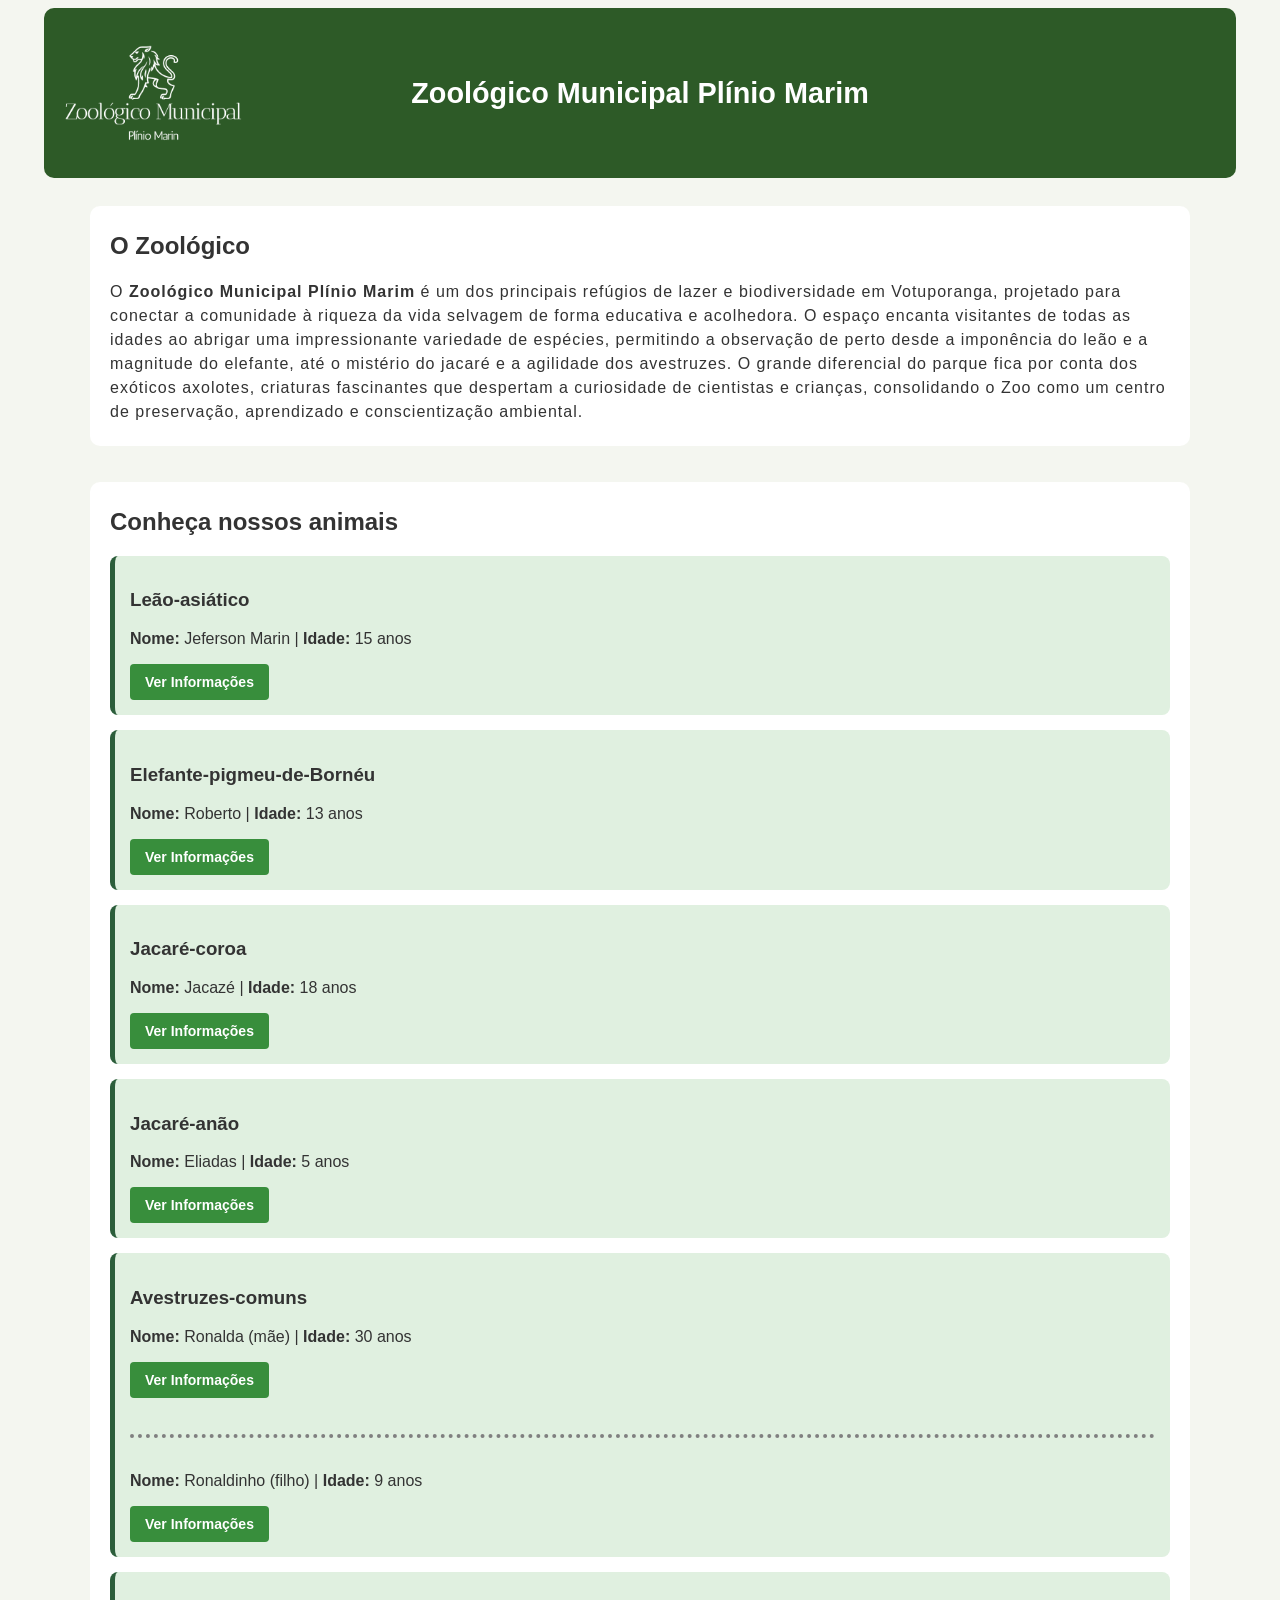
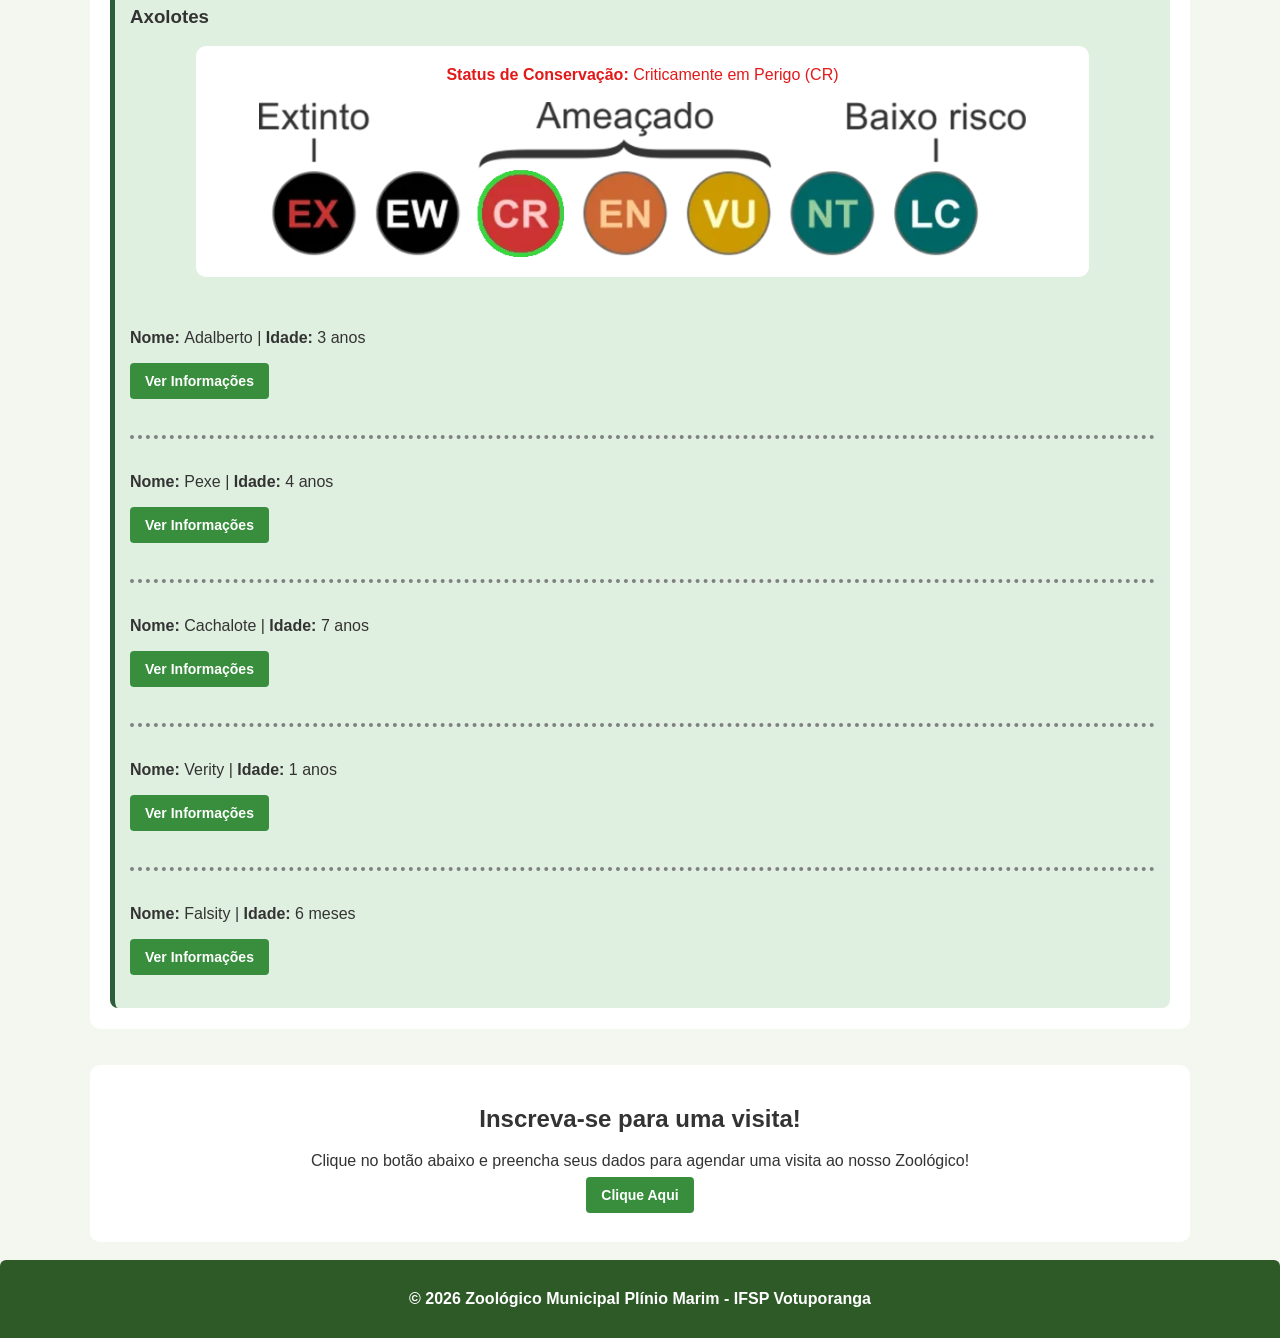
<file: index.html>
<!DOCTYPE html>
<html lang="pt-br">

<head>
    <meta charset="UTF-8">
    <meta name="viewport" content="width=device-width, initial-scale=1.0">
    <title>Zoológico Municipal Plínio Marim - Início</title>
    <link rel="stylesheet" href="style.css">
</head>

<body>
    <header>
        <img src="imagens\logos\logo-zoo-branco.png" alt="logo zoologico" id="logo-zoo">

        <h1 id="titulo-zoo">Zoológico Municipal Plínio Marim</h1>

        <div class="placeholder" ></div>
    </header>

    <main>
        <br>
        <section class="introducao">
            <h2>O Zoológico</h2>
            <p>
                O <strong>Zoológico Municipal Plínio Marim</strong> é um dos principais refúgios de lazer e biodiversidade em Votuporanga, 
                projetado para conectar a comunidade à riqueza da vida selvagem de forma educativa e acolhedora. O espaço encanta 
                visitantes de todas as idades ao abrigar uma impressionante variedade de espécies, permitindo a observação de perto desde 
                a imponência do leão e a magnitude do elefante, até o mistério do jacaré e a agilidade dos avestruzes. O grande diferencial do
                parque fica por conta dos exóticos axolotes, criaturas fascinantes que despertam a curiosidade de cientistas e crianças, 
                consolidando o Zoo como um centro de preservação, aprendizado e conscientização ambiental.
            </p>
        </section>

        <br><br>

        <section class="animais">
            <h2>Conheça nossos animais</h2>

            <div class="card-animal">
                <h3>Leão-asiático</h3>
                <p><strong>Nome:</strong> Jeferson Marin | <strong>Idade:</strong> 15 anos</p>
                <button id="botao-leao" onclick="mostrarInfo('leao')">Ver Informações</button>

                <div id="info-leao" class="detalhes" hidden>
                    <div class="infoAnimal">
                        <div class="infoBio">
                            <span><strong>Reino:</strong> Animalia</span>
                            <span><strong>Filo:</strong> Chordata</span>
                            <span><strong>Classe:</strong> Mammalia</span>
                            <span><strong>Ordem:</strong> Carnivora</span>
                            <span><strong>Família:</strong> Felidae</span>
                            <span><strong>Gênero:</strong> Panthera</span>
                            <span><strong>Espécie / subespécie:</strong> Panthera leo persica</span>
                        </div>

                        <br>

                        <p>
                            <strong>Sexo: </strong>Masculino<br>
                            <strong>Tempo no Zoo: </strong>5 anos<br>
                            <strong>Status de Conservação: </strong>Em Perigo (EN)<br><br>
                            <img src="imagens/lista-vermelha/lista-vermelha-iucn-en.webp" alt="status de conservação"><br><br>
                            <strong>Habitat natural: </strong>Floresta de Gir, Gujarat (Índia)
                        </p>
                    </div>

                    <div class="fotoAnimal">
                        <img src="imagens/animais/jefferson-marin.webp" alt="Foto Leão-asiático"> Jefferson Marin descansando
                    </div>
                </div>
            </div>

            <div class="card-animal">
                <h3>Elefante-pigmeu-de-Bornéu</h3>
                <p><strong>Nome:</strong> Roberto | <strong>Idade:</strong> 13 anos</p>
                <button id="botao-elefante" onclick="mostrarInfo('elefante')">Ver Informações</button>

                <div id="info-elefante" class="detalhes" hidden>
                    <div class="infoAnimal">
                        <div class="infoBio">
                            <span><strong>Reino:</strong> Animalia</span>
                            <span><strong>Filo:</strong> Chordata</span>
                            <span><strong>Classe:</strong> Mammalia</span>
                            <span><strong>Ordem:</strong> Proboscidea</span>
                            <span><strong>Família:</strong> Elephantidae</span>
                            <span><strong>Gênero:</strong> Elephas</span>
                            <span><strong>Espécie / subespécie:</strong> Elephas maximus borneensis</span>
                        </div>

                        <br>

                        <p>
                            <strong>Sexo: </strong>Masculino<br>
                            <strong>Tempo no Zoo: </strong>10 anos<br>
                            <strong>Status de Conservação: </strong>Em Perigo (EN)<br><br>
                            <img src="imagens/lista-vermelha/lista-vermelha-iucn-en.webp" alt="status de conservação"><br><br>
                            <strong>Habitat natural: </strong>Nordeste de Bornéu (Malásia e Indonésia)
                        </p>
                    </div>

                    <div class="fotoAnimal">
                        <img src="imagens/animais/roberto.webp" alt="Foto Elefante-pigmeu-de-Bornéu">Roberto explorando seu espaço
                    </div>
                </div>
            </div>

            <div class="card-animal">
                <h3>Jacaré-coroa</h3>
                <p><strong>Nome: </strong>Jacazé | <strong>Idade: </strong>18 anos</p>
                <button id="botao-jacare-coroa" onclick="mostrarInfo('jacare-coroa')">Ver Informações</button>

                <div id="info-jacare-coroa" class="detalhes" hidden>
                    <div class="infoAnimal">
                        <div class="infoBio">
                            <span><strong>Reino:</strong> Animalia</span>
                            <span><strong>Filo:</strong> Chordata</span>
                            <span><strong>Classe:</strong> Reptilia</span>
                            <span><strong>Ordem:</strong> Crocodylia</span>
                            <span><strong>Família:</strong> Alligatoridae</span>
                            <span><strong>Gênero:</strong> Paleosuchus</span>
                            <span><strong>Espécie / subespécie:</strong> Paleosuchus trigonatus</span>
                        </div>

                        <br>

                        <p>
                            <strong>Sexo: </strong>Feminino<br>
                            <strong>Tempo no Zoo: </strong>18 anos<br>
                            <strong>Status de Conservação: </strong>Pouco Preocupante (LC)<br><br>
                            <img src="imagens/lista-vermelha/lista-vermelha-iucn-lc.webp" alt="status de conservação"><br><br>
                            <strong>Habitat natural: </strong>Amazônia e Guianas (América do Sul)
                        </p>
                    </div>

                    <div class="fotoAnimal">
                        <img src="imagens/animais/jacaze.webp" alt="Foto Jacaré-coroa"> Jacazé em sua lagoa
                    </div>
                </div>
            </div>

            <div class="card-animal">
                <h3>Jacaré-anão</h3>
                <p><strong>Nome: </strong>Eliadas | <strong>Idade: </strong>5 anos</p>
                <button id="botao-jacare-anao" onclick="mostrarInfo('jacare-anao')">Ver Informações</button>

                <div id="info-jacare-anao" class="detalhes" hidden>
                    <div class="infoAnimal">
                        <div class="infoBio">
                            <span><strong>Reino:</strong> Animalia</span>
                            <span><strong>Filo:</strong> Chordata</span>
                            <span><strong>Classe:</strong> Reptilia</span>
                            <span><strong>Ordem:</strong> Crocodylia</span>
                            <span><strong>Família:</strong> Alligatoridae</span>
                            <span><strong>Gênero:</strong> Paleosuchus</span>
                            <span><strong>Espécie / subespécie:</strong> Paleosuchus palpebrosus</span>
                        </div>

                        <br>

                        <p>
                            <strong>Sexo: </strong>Masculino<br>
                            <strong>Tempo no Zoo: </strong>5 anos<br>
                            <strong>Status de Conservação: </strong>Pouco Preocupante (LC)<br><br>
                            <img src="imagens/lista-vermelha/lista-vermelha-iucn-lc.webp" alt="status de conservação"><br><br>
                            <strong>Habitat natural: </strong>Amazônia, Cerrado e Pantanal (América do Sul)<br>
                            <strong>Observação: </strong>Possui albinismo
                        </p>
                    </div>

                    <div class="fotoAnimal">
                        <img src="imagens/animais/eliadas.jpeg" alt="Foto Jacaré-anão"> Eliadas em exibição
                    </div>
                </div>
            </div>

            <div class="card-animal">
                <h3>Avestruzes-comuns</h3>
                <p><strong>Nome: </strong>Ronalda (mãe) | <strong>Idade: </strong>30 anos</p>
                <button id="botao-avestruz-ronalda" onclick="mostrarInfo('avestruz-ronalda')">Ver Informações</button>

                <div id="info-avestruz-ronalda" class="detalhes" hidden>
                    <div class="infoAnimal">
                        <div class="infoBio">
                            <span><strong>Reino:</strong> Animalia</span>
                            <span><strong>Filo:</strong> Chordata</span>
                            <span><strong>Classe:</strong> Aves</span>
                            <span><strong>Ordem:</strong> Struthioniformes</span>
                            <span><strong>Família:</strong> Struthionidae</span>
                            <span><strong>Gênero:</strong> Struthio</span>
                            <span><strong>Espécie / subespécie:</strong> Struthio camelus</span>
                        </div>

                        <br>

                        <p>
                            <strong>Parentesco: </strong>Mãe<br>
                            <strong>Sexo: </strong>Feminino<br>
                            <strong>Tempo no Zoo: </strong>10 anos<br>
                            <strong>Status de Conservação: </strong>Pouco Preocupante (LC)<br><br>
                            <img src="imagens/lista-vermelha/lista-vermelha-iucn-lc.webp" alt="status de conservação"><br><br>
                            <strong>Habitat natural: </strong>África (savanas e regiões semiáridas)
                        </p>
                    </div>

                    <div class="fotoAnimal">
                        <img src="imagens/animais/ronalda.webp" alt="Foto Avestruz-comum Mãe">Ronalda Passeando
                    </div>
                </div>

                <br><br><br><div class="separador"></div><br>

                <p><strong>Nome: </strong>Ronaldinho (filho) | <strong>Idade: </strong>9 anos</p>
                <button id="botao-avestruz-ronaldinho" onclick="mostrarInfo('avestruz-ronaldinho')">Ver Informações</button>

                <div id="info-avestruz-ronaldinho" class="detalhes" hidden>
                    <div class="infoAnimal">
                        <div class="infoBio">
                            <span><strong>Reino:</strong> Animalia</span>
                            <span><strong>Filo:</strong> Chordata</span>
                            <span><strong>Classe:</strong> Aves</span>
                            <span><strong>Ordem:</strong> Struthioniformes</span>
                            <span><strong>Família:</strong> Struthionidae</span>
                            <span><strong>Gênero:</strong> Struthio</span>
                            <span><strong>Espécie / subespécie:</strong> Struthio camelus</span>
                        </div>

                        <br>

                        <p>
                            <strong>Parentesco: </strong>Filho<br>
                            <strong>Sexo: </strong>Masculino<br>
                            <strong>Tempo no Zoo: </strong>9 anos<br>
                            <strong>Status de Conservação: </strong>Pouco Preocupante (LC)<br><br>
                            <img src="imagens/lista-vermelha/lista-vermelha-iucn-lc.webp" alt="status de conservação"><br><br>
                            <strong>Habitat natural: </strong>África (savanas e regiões semiáridas)
                        </p>
                    </div>

                    <div class="fotoAnimal">
                        <img src="imagens/animais/ronaldinho.webp" alt="Foto Avestruz-comum Filhote">Ronaldinho caminhando
                    </div>
                </div>
            </div>

            <div class="card-animal">
                <h3>Axolotes</h3>
                <div class="conservacao-axolotes">
                    <strong>Status de Conservação: </strong>Criticamente em Perigo (CR)<br><br>
                    <div class="img-conservacao-axolotes">
                        <img src="imagens/lista-vermelha/lista-vermelha-iucn-cr.webp" alt="status de conservação"><br><br>
                    </div>
                </div>

                <br><br>

                <p><strong>Nome: </strong>Adalberto | <strong>Idade: </strong>3 anos</p>
                <button id="botao-axolote-adalberto" onclick="mostrarInfo('axolote-adalberto')">Ver Informações</button>

                <div id="info-axolote-adalberto" class="detalhes" hidden>
                    <div class="infoAnimal">
                        <div class="infoBio">
                            <span><strong>Reino:</strong> Animalia</span>
                            <span><strong>Filo:</strong> Chordata</span>
                            <span><strong>Classe:</strong> Amphibia</span>
                            <span><strong>Ordem:</strong> Caudata</span>
                            <span><strong>Família:</strong> Ambystomatidae</span>
                            <span><strong>Gênero:</strong> Ambystoma</span>
                            <span><strong>Espécie / subespécie:</strong> Ambystoma mexicanum</span>
                        </div>

                        <br>

                        <p>
                            <strong>Coloração: </strong>Rosa<br>
                            <strong>Sexo: </strong>Masculino<br>
                            <strong>Tempo no Zoo: </strong>2 anos<br>
                            <strong>Habitat natural: </strong>Lago Xochimilco, México
                        </p>
                    </div>

                    <div class="fotoAnimal">
                        <img src="imagens/animais/adalberto.webp" alt="Foto Axolote Rosa">Adalberto gentilmente sorrindo
                    </div>
                </div>

                <br><br><br><div class="separador"></div><br>

                <p><strong>Nome: </strong>Pexe | <strong>Idade: </strong>4 anos</p>
                <button id="botao-axolote-pexe" onclick="mostrarInfo('axolote-pexe')">Ver Informações</button>

                <div id="info-axolote-pexe" class="detalhes" hidden>
                    <div class="infoAnimal">
                        <div class="infoBio">
                            <span><strong>Reino:</strong> Animalia</span>
                            <span><strong>Filo:</strong> Chordata</span>
                            <span><strong>Classe:</strong> Amphibia</span>
                            <span><strong>Ordem:</strong> Caudata</span>
                            <span><strong>Família:</strong> Ambystomatidae</span>
                            <span><strong>Gênero:</strong> Ambystoma</span>
                            <span><strong>Espécie / subespécie:</strong> Ambystoma mexicanum</span>
                        </div>

                        <br>

                        <p>
                            <strong>Coloração: </strong>Preto<br>
                            <strong>Sexo: </strong>Feminino<br>
                            <strong>Tempo no Zoo: </strong>2 anos<br>
                            <strong>Habitat natural: </strong>Lago Xochimilco, México<br>
                            <strong>Observação: </strong>Possui uma pata quebrada
                        </p>
                    </div>

                    <div class="fotoAnimal">
                        <img src="imagens/animais/pexe.jpeg" alt="Foto Axolote Pexe">Pexe curtindo a água
                    </div>
                </div>

                <br><br><br><div class="separador"></div><br>

                <p><strong>Nome: </strong>Cachalote | <strong>Idade: </strong>7 anos</p>
                <button id="botao-axolote-cachalote" onclick="mostrarInfo('axolote-cachalote')">Ver Informações</button>

                <div id="info-axolote-cachalote" class="detalhes" hidden>
                    <div class="infoAnimal">
                        <div class="infoBio">
                            <span><strong>Reino:</strong> Animalia</span>
                            <span><strong>Filo:</strong> Chordata</span>
                            <span><strong>Classe:</strong> Amphibia</span>
                            <span><strong>Ordem:</strong> Caudata</span>
                            <span><strong>Família:</strong> Ambystomatidae</span>
                            <span><strong>Gênero:</strong> Ambystoma</span>
                            <span><strong>Espécie / subespécie:</strong> Ambystoma mexicanum</span>
                        </div>

                        <br>

                        <p>
                            <strong>Coloração: </strong>Rosa<br>
                            <strong>Sexo: </strong>Masculino<br>
                            <strong>Tempo no Zoo: </strong>2 anos<br>
                            <strong>Habitat natural: </strong>Lago Xochimilco, México<br>
                            <strong>Observação: </strong>Não possui uma pata
                        </p>
                    </div>

                    <div class="fotoAnimal">
                        <img src="imagens/animais/cachalote.jpeg" alt="Foto Axolote Cachalote">Cachalote passeando no aquário
                    </div>
                </div>

                <br><br><br><div class="separador"></div><br>

                <p><strong>Nome: </strong>Verity | <strong>Idade: </strong>1 anos</p>
                <button id="botao-axolote-verity" onclick="mostrarInfo('axolote-verity')">Ver Informações</button>

                <div id="info-axolote-verity" class="detalhes" hidden>
                    <div class="infoAnimal">
                        <div class="infoBio">
                            <span><strong>Reino:</strong> Animalia</span>
                            <span><strong>Filo:</strong> Chordata</span>
                            <span><strong>Classe:</strong> Amphibia</span>
                            <span><strong>Ordem:</strong> Caudata</span>
                            <span><strong>Família:</strong> Ambystomatidae</span>
                            <span><strong>Gênero:</strong> Ambystoma</span>
                            <span><strong>Espécie / subespécie:</strong> Ambystoma mexicanum</span>
                        </div>

                        <br>

                        <p>
                            <strong>Coloração: </strong>Amarelo<br>
                            <strong>Sexo: </strong>Feminino<br>
                            <strong>Tempo no Zoo: </strong>1 anos<br>
                            <strong>Habitat natural: </strong>Lago Xochimilco, México
                        </p>
                    </div>

                    <div class="fotoAnimal">
                        <img src="imagens/animais/verity.jpeg" alt="Foto Axolote Verity">Olá, sou eu, é o Verity
                    </div>
                </div>

                <br><br><br><div class="separador"></div><br>

                <p><strong>Nome: </strong>Falsity | <strong>Idade: </strong>6 meses</p>
                <button id="botao-axolote-falsity" onclick="mostrarInfo('axolote-falsity')">Ver Informações</button>

                <div id="info-axolote-falsity" class="detalhes" hidden>
                    <div class="infoAnimal">
                        <div class="infoBio">
                            <span><strong>Reino:</strong> Animalia</span>
                            <span><strong>Filo:</strong> Chordata</span>
                            <span><strong>Classe:</strong> Amphibia</span>
                            <span><strong>Ordem:</strong> Caudata</span>
                            <span><strong>Família:</strong> Ambystomatidae</span>
                            <span><strong>Gênero:</strong> Ambystoma</span>
                            <span><strong>Espécie / subespécie:</strong> Ambystoma mexicanum</span>
                        </div>

                        <br>

                        <p>
                            <strong>Coloração: </strong>Azulado<br>
                            <strong>Sexo: </strong>Masculino<br>
                            <strong>Tempo no Zoo: </strong>6 meses<br>
                            <strong>Habitat natural: </strong>Lago Xochimilco, México
                        </p>
                    </div>

                    <div class="fotoAnimal">
                        <img src="imagens/animais/falsity.jpeg" alt="Foto Axolote Falsity">Falsity, Falsity, Falsity, Falsity, Flasity
                    </div>
                </div>

                <br><br>
            </div>
        </section>
        
        <br><br>

        <section class="inscricao">
            <h2>Inscreva-se para uma visita!</h2>
            <p>Clique no botão abaixo e preencha seus dados para agendar uma visita ao nosso Zoológico!</p>
            <a href="inscricao/index.html" class="botaoInscricao">Clique Aqui</a><br><br>
        </section>  
    </main>

    <br>

    <footer>
        © 2026 Zoológico Municipal Plínio Marim - IFSP Votuporanga
    </footer>

    <script src="script.js"></script>
</body>

</html>
</file>
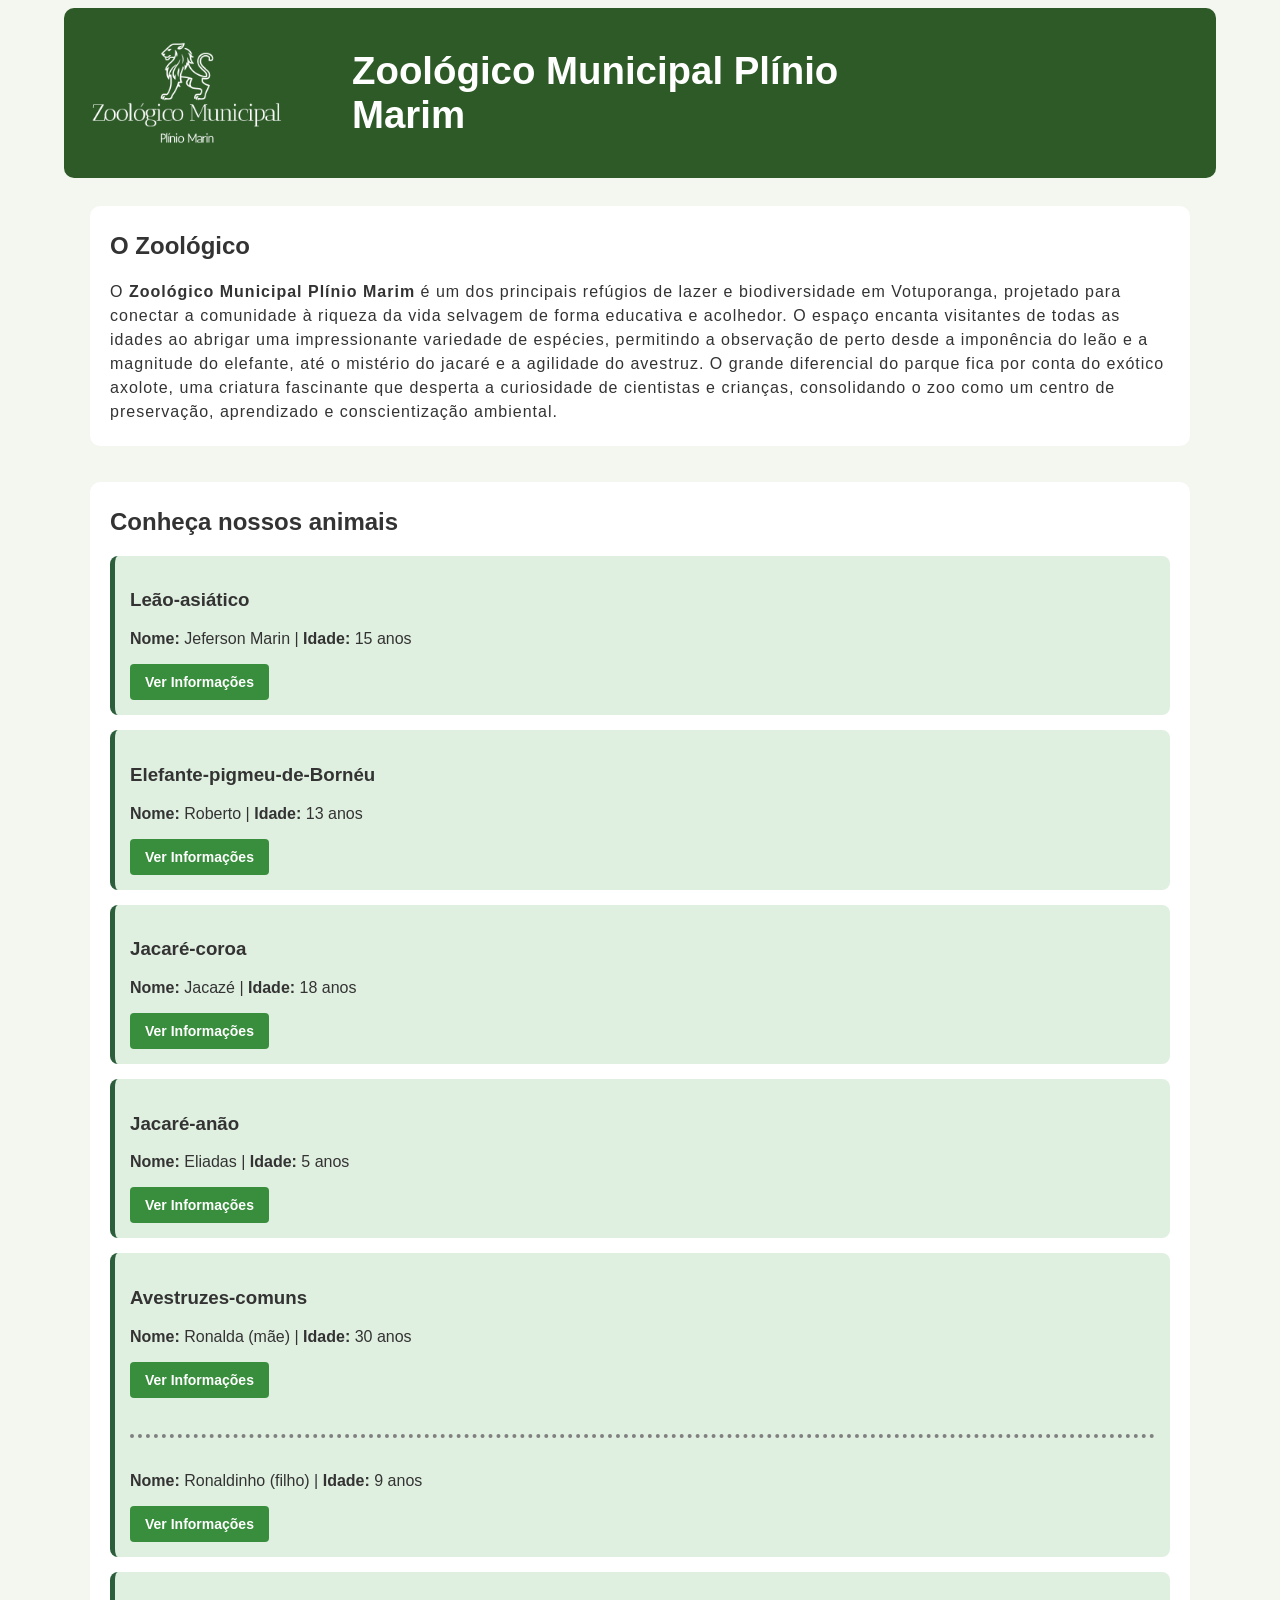
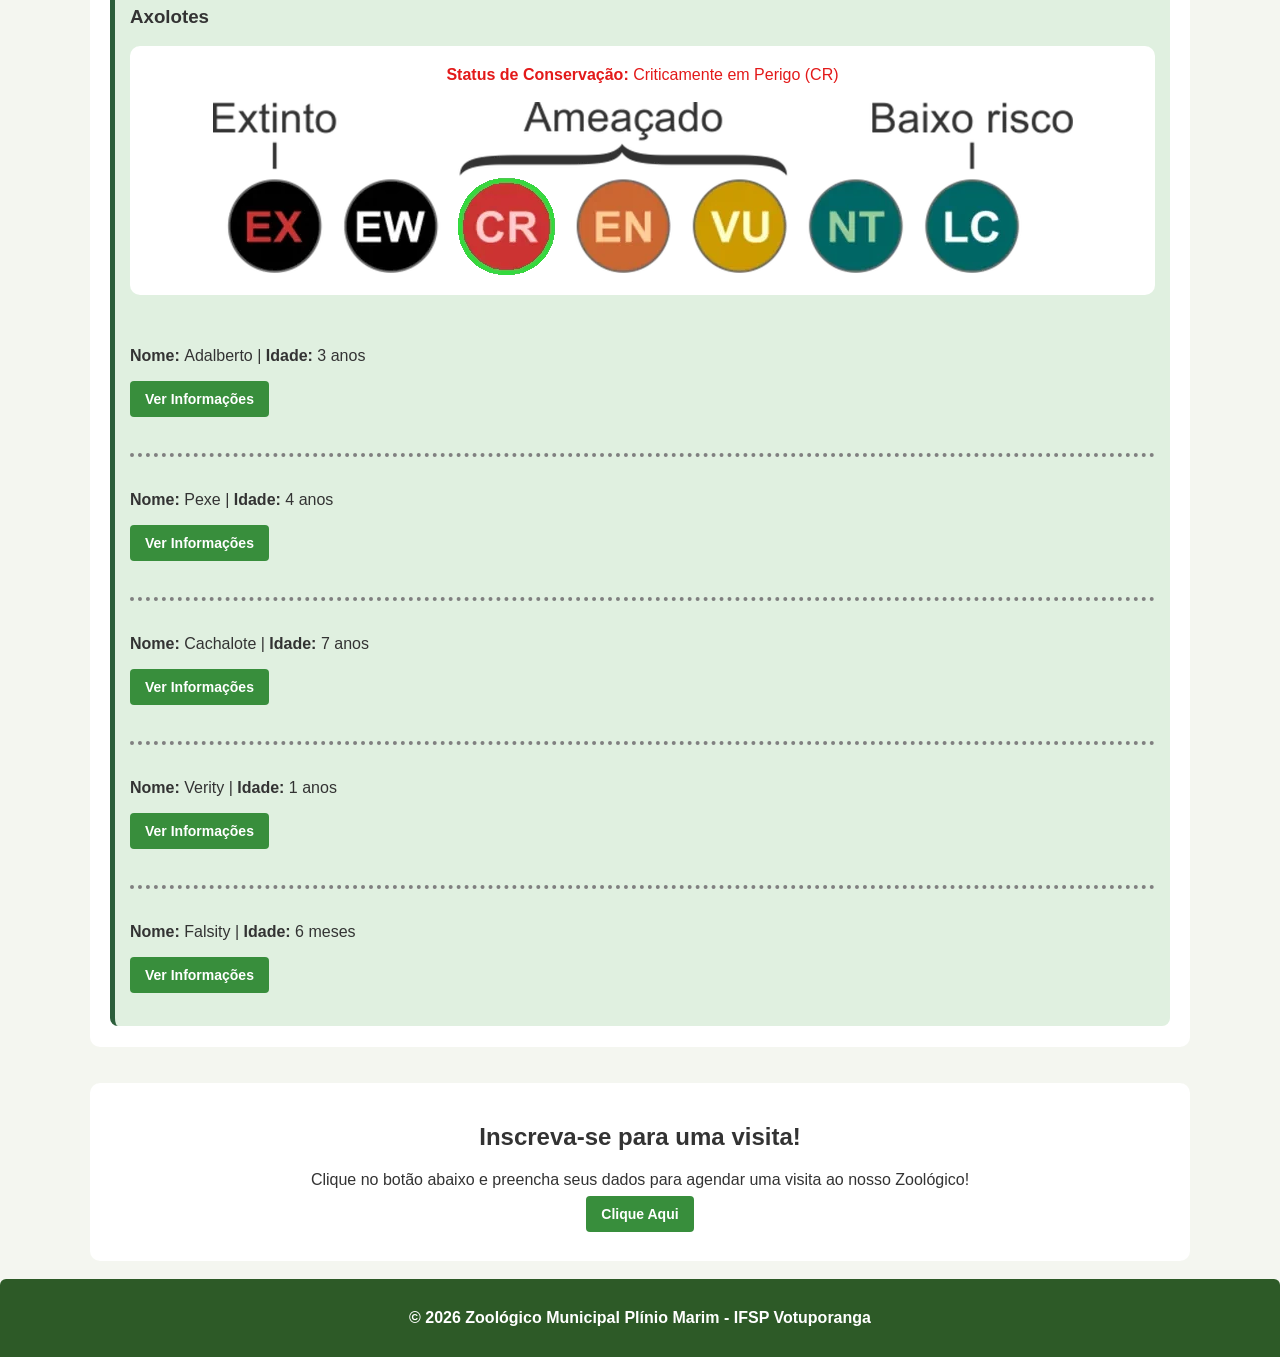
<file: inicio/index.html>
<!DOCTYPE html>
<html lang="pt-br">

<head>
    <meta charset="UTF-8">
    <meta name="viewport" content="width=device-width, initial-scale=1.0">
    <title>Zoológico Municipal Plínio Marim - Início</title>
    <link rel="stylesheet" href="style.css">
</head>

<body>
    <header>
        <img src="../imagens\logos\logo-zoo-branco.png" alt="logo zoologico" id="logo-zoo">

        <h1 id="titulo-zoo">Zoológico Municipal Plínio Marim</h1>
    </header>

    <main>
        <br>
        <section class="introducao">
            <h2>O Zoológico</h2>
            <p>
                O <strong>Zoológico Municipal Plínio Marim</strong> é um dos principais refúgios de lazer e biodiversidade em Votuporanga, 
                projetado para conectar a comunidade à riqueza da vida selvagem de forma educativa e acolhedor. O espaço encanta 
                visitantes de todas as idades ao abrigar uma impressionante variedade de espécies, permitindo a observação de perto desde a imponência do leão e a magnitude do elefante, até o mistério do jacaré e a agilidade do avestruz. O grande diferencial do
                parque fica por conta do exótico axolote, uma criatura fascinante que desperta a curiosidade de cientistas e crianças, consolidando o zoo como um centro de preservação, aprendizado e conscientização ambiental.
            </p>
        </section>

        <br><br>

        <section class="animais">
            <h2>Conheça nossos animais</h2>

            <div class="card-animal">
                <h3>Leão-asiático</h3>
                <p><strong>Nome:</strong> Jeferson Marin | <strong>Idade:</strong> 15 anos</p>
                <button id="botao-leao" onclick="mostrarInfo('leao')">Ver Informações</button>

                <div id="info-leao" class="detalhes" hidden>
                    <div class="infoAnimal">
                        <div class="infoBio">
                            <strong>Reino: </strong>Animalia&emsp;&emsp;&emsp;<strong>Filo: </strong>Chordata&emsp;&emsp;&emsp;
                            <strong>Classe: </strong>Mammalia<br><strong>Ordem: </strong>Carnivora&emsp;&emsp;&emsp;
                            <strong>Família: </strong>Felidae&emsp;&emsp;&emsp;<strong>Gênero: </strong>Panthera<br>
                            <strong>Espécie / subespécie: </strong>Panthera leo persica
                        </div>

                        <br>

                        <p>
                            <strong>Sexo: </strong>Masculino<br>
                            <strong>Tempo no Zoo: </strong>5 anos<br>
                            <strong>Status de Conservação: </strong>Em Perigo (EN)<br><br>
                            <img src="../imagens/lista-vermelha/lista-vermelha-iucn-en.webp" alt="status de conservação"><br><br>
                            <strong>Habitat natural: </strong>Floresta de Gir, Gujarat (Índia)
                        </p>
                    </div>

                    <div class="fotoAnimal">
                        <img src="../imagens/animais/jefferson-marin.webp" alt="Foto Leão-asiático"> Jefferson Marin descansando
                    </div>
                </div>
            </div>

            <div class="card-animal">
                <h3>Elefante-pigmeu-de-Bornéu</h3>
                <p><strong>Nome:</strong> Roberto | <strong>Idade:</strong> 13 anos</p>
                <button id="botao-elefante" onclick="mostrarInfo('elefante')">Ver Informações</button>

                <div id="info-elefante" class="detalhes" hidden>
                    <div class="infoAnimal">
                        <div class="infoBio">
                            <strong>Reino: </strong>Animalia&emsp;&emsp;&emsp;<strong>Filo: </strong>Chordata&emsp;&emsp;&emsp;
                            <strong>Classe: </strong>Mammalia<br><strong>Ordem: </strong>Proboscidea&emsp;&emsp;&emsp;
                            <strong>Família: </strong>Elephantidae&emsp;&emsp;&emsp;<strong>Gênero: </strong>Elephas<br>
                            <strong>Espécie / subespécie: </strong>Elephas maximus borneensis
                        </div>

                        <br>

                        <p>
                            <strong>Sexo: </strong>Masculino<br>
                            <strong>Tempo no Zoo: </strong>10 anos<br>
                            <strong>Status de Conservação: </strong>Em Perigo (EN)<br><br>
                            <img src="../imagens/lista-vermelha/lista-vermelha-iucn-en.webp" alt="status de conservação"><br><br>
                            <strong>Habitat natural: </strong>Nordeste de Bornéu (Malásia e Indonésia)
                        </p>
                    </div>

                    <div class="fotoAnimal">
                        <img src="../imagens/animais/roberto.webp" alt="Foto Elefante-pigmeu-de-Bornéu">Roberto explorando seu espaço
                    </div>
                </div>
            </div>

            <div class="card-animal">
                <h3>Jacaré-coroa</h3>
                <p><strong>Nome: </strong>Jacazé | <strong>Idade: </strong>18 anos</p>
                <button id="botao-jacare-coroa" onclick="mostrarInfo('jacare-coroa')">Ver Informações</button>

                <div id="info-jacare-coroa" class="detalhes" hidden>
                    <div class="infoAnimal">
                        <div class="infoBio">
                            <strong>Reino: </strong>Animalia&emsp;&emsp;&emsp;<strong>Filo: </strong>Chordata&emsp;&emsp;&emsp;
                            <strong>Classe: </strong>Reptilia<br><strong>Ordem: </strong>Crocodylia&emsp;&emsp;&emsp;
                            <strong>Família: </strong>Alligatoridae&emsp;&emsp;&emsp;<strong>Gênero: </strong>Paleosuchus<br>
                            <strong>Espécie / subespécie: </strong>Paleosuchus trigonatus
                        </div>

                        <br>

                        <p>
                            <strong>Sexo: </strong>Feminino<br>
                            <strong>Tempo no Zoo: </strong>18 anos<br>
                            <strong>Status de Conservação: </strong>Pouco Preocupante (LC)<br><br>
                            <img src="../imagens/lista-vermelha/lista-vermelha-iucn-lc.webp" alt="status de conservação"><br><br>
                            <strong>Habitat natural: </strong>Amazônia e Guianas (América do Sul)
                        </p>
                    </div>

                    <div class="fotoAnimal">
                        <img src="../imagens/animais/jacaze.webp" alt="Foto Jacaré-coroa"> Jacazé em sua lagoa
                    </div>
                </div>
            </div>

            <div class="card-animal">
                <h3>Jacaré-anão</h3>
                <p><strong>Nome: </strong>Eliadas | <strong>Idade: </strong>5 anos</p>
                <button id="botao-jacare-anao" onclick="mostrarInfo('jacare-anao')">Ver Informações</button>

                <div id="info-jacare-anao" class="detalhes" hidden>
                    <div class="infoAnimal">
                        <div class="infoBio">
                            <strong>Reino: </strong>Animalia&emsp;&emsp;&emsp;<strong>Filo: </strong>Chordata&emsp;&emsp;&emsp;
                            <strong>Classe: </strong>Reptilia<br><strong>Ordem: </strong>Crocodylia&emsp;&emsp;&emsp;
                            <strong>Família: </strong>Alligatoridae&emsp;&emsp;&emsp;<strong>Gênero: </strong>Paleosuchus<br>
                            <strong>Espécie / subespécie: </strong>Paleosuchus palpebrosus
                        </div>

                        <br>

                        <p>
                            <strong>Sexo: </strong>Masculino<br>
                            <strong>Tempo no Zoo: </strong>5 anos<br>
                            <strong>Status de Conservação: </strong>Pouco Preocupante (LC)<br><br>
                            <img src="../imagens/lista-vermelha/lista-vermelha-iucn-lc.webp" alt="status de conservação"><br><br>
                            <strong>Habitat natural: </strong>Amazônia, Cerrado e Pantanal (América do Sul)<br>
                            <strong>Observação: </strong>Possui albinismo
                        </p>
                    </div>

                    <div class="fotoAnimal">
                        <img src="../imagens/animais/eliadas.jpeg" alt="Foto Jacaré-anão"> Eliadas em exibição
                    </div>
                </div>
            </div>

            <div class="card-animal">
                <h3>Avestruzes-comuns</h3>
                <p><strong>Nome: </strong>Ronalda (mãe) | <strong>Idade: </strong>30 anos</p>
                <button id="botao-avestruz-ronalda" onclick="mostrarInfo('avestruz-ronalda')">Ver Informações</button>

                <div id="info-avestruz-ronalda" class="detalhes" hidden>
                    <div class="infoAnimal">
                        <div class="infoBio">
                            <strong>Reino: </strong>Animalia&emsp;&emsp;&emsp;<strong>Filo: </strong>Chordata&emsp;&emsp;&emsp;
                            <strong>Classe: </strong>Aves<br><strong>Ordem: </strong>Struthioniformes&emsp;&emsp;&emsp;
                            <strong>Família: </strong>Struthionidae&emsp;&emsp;&emsp;<strong>Gênero: </strong>Struthio<br>
                            <strong>Espécie / subespécie: </strong>Struthio camelus
                        </div>

                        <br>

                        <p>
                            <strong>Parentesco: </strong>Mãe<br>
                            <strong>Sexo: </strong>Feminino<br>
                            <strong>Tempo no Zoo: </strong>10 anos<br>
                            <strong>Status de Conservação: </strong>Pouco Preocupante (LC)<br><br>
                            <img src="../imagens/lista-vermelha/lista-vermelha-iucn-lc.webp" alt="status de conservação"><br><br>
                            <strong>Habitat natural: </strong>África (savanas e regiões semiáridas)
                        </p>
                    </div>

                    <div class="fotoAnimal">
                        <img src="../imagens/animais/ronalda.webp" alt="Foto Avestruz-comum Mãe">Ronalda Passeando
                    </div>
                </div>

                <br><br><br><div class="separador"></div><br>

                <p><strong>Nome: </strong>Ronaldinho (filho) | <strong>Idade: </strong>9 anos</p>
                <button id="botao-avestruz-ronaldinho" onclick="mostrarInfo('avestruz-ronaldinho')">Ver Informações</button>

                <div id="info-avestruz-ronaldinho" class="detalhes" hidden>
                    <div class="infoAnimal">
                        <div class="infoBio">
                            <strong>Reino: </strong>Animalia&emsp;&emsp;&emsp;<strong>Filo: </strong>Chordata&emsp;&emsp;&emsp;
                            <strong>Classe: </strong>Aves<br><strong>Ordem: </strong>Struthioniformes&emsp;&emsp;&emsp;
                            <strong>Família: </strong>Struthionidae&emsp;&emsp;&emsp;<strong>Gênero: </strong>Struthio<br>
                            <strong>Espécie / subespécie: </strong>Struthio camelus
                        </div>

                        <br>

                        <p>
                            <strong>Parentesco: </strong>Filho<br>
                            <strong>Sexo: </strong>Masculino<br>
                            <strong>Tempo no Zoo: </strong>9 anos<br>
                            <strong>Status de Conservação: </strong>Pouco Preocupante (LC)<br><br>
                            <img src="../imagens/lista-vermelha/lista-vermelha-iucn-lc.webp" alt="status de conservação"><br><br>
                            <strong>Habitat natural: </strong>África (savanas e regiões semiáridas)
                        </p>
                    </div>

                    <div class="fotoAnimal">
                        <img src="../imagens/animais/ronaldinho.webp" alt="Foto Avestruz-comum Filhote">Ronaldinho caminhando
                    </div>
                </div>
            </div>

            <div class="card-animal">
                <h3>Axolotes</h3>
                <div class="conservacao-axolotes">
                    <strong>Status de Conservação: </strong>Criticamente em Perigo (CR)<br><br>
                    <div class="img-conservacao-axolotes">
                        <img src="../imagens/lista-vermelha/lista-vermelha-iucn-cr.webp" alt="status de conservação"><br><br>
                    </div>
                </div>

                <br><br>

                <p><strong>Nome: </strong>Adalberto | <strong>Idade: </strong>3 anos</p>
                <button id="botao-axolote-adalberto" onclick="mostrarInfo('axolote-adalberto')">Ver Informações</button>

                <div id="info-axolote-adalberto" class="detalhes" hidden>
                    <div class="infoAnimal">
                        <div class="infoBio">
                            <strong>Reino: </strong>Animalia&emsp;&emsp;&emsp;<strong>Filo: </strong>Chordata&emsp;&emsp;&emsp;
                            <strong>Classe: </strong>Amphibia<br><strong>Ordem: </strong>Caudata&emsp;&emsp;&emsp;
                            <strong>Família: </strong>Ambystomatidae&emsp;&emsp;&emsp;<strong>Gênero: </strong>Ambystoma<br>
                            <strong>Espécie / subespécie: </strong>Ambystoma mexicanum
                        </div>

                        <br>

                        <p>
                            <strong>Coloração: </strong>Rosa<br>
                            <strong>Sexo: </strong>Masculino<br>
                            <strong>Tempo no Zoo: </strong>2 anos<br>
                            <strong>Habitat natural: </strong>Lago Xochimilco, México
                        </p>
                    </div>

                    <div class="fotoAnimal">
                        <img src="../imagens/animais/adalberto.webp" alt="Foto Axolote Rosa">Adalberto gentilmente sorrindo
                    </div>
                </div>

                <br><br><br><div class="separador"></div><br>

                <p><strong>Nome: </strong>Pexe | <strong>Idade: </strong>4 anos</p>
                <button id="botao-axolote-pexe" onclick="mostrarInfo('axolote-pexe')">Ver Informações</button>

                <div id="info-axolote-pexe" class="detalhes" hidden>
                    <div class="infoAnimal">
                        <div class="infoBio">
                            <strong>Reino: </strong>Animalia&emsp;&emsp;&emsp;<strong>Filo: </strong>Chordata&emsp;&emsp;&emsp;
                            <strong>Classe: </strong>Amphibia<br><strong>Ordem: </strong>Caudata&emsp;&emsp;&emsp;
                            <strong>Família: </strong>Ambystomatidae&emsp;&emsp;&emsp;<strong>Gênero: </strong>Ambystoma<br>
                            <strong>Espécie / subespécie: </strong>Ambystoma mexicanum
                        </div>

                        <br>

                        <p>
                            <strong>Coloração: </strong>Preto<br>
                            <strong>Sexo: </strong>Feminino<br>
                            <strong>Tempo no Zoo: </strong>2 anos<br>
                            <strong>Habitat natural: </strong>Lago Xochimilco, México<br>
                            <strong>Observação: </strong>Possui uma pata quebrada
                        </p>
                    </div>

                    <div class="fotoAnimal">
                        <img src="../imagens/animais/pexe.jpeg" alt="Foto Axolote Pexe">Pexe curtindo a água
                    </div>
                </div>

                <br><br><br><div class="separador"></div><br>

                <p><strong>Nome: </strong>Cachalote | <strong>Idade: </strong>7 anos</p>
                <button id="botao-axolote-cachalote" onclick="mostrarInfo('axolote-cachalote')">Ver Informações</button>

                <div id="info-axolote-cachalote" class="detalhes" hidden>
                    <div class="infoAnimal">
                        <div class="infoBio">
                            <strong>Reino: </strong>Animalia&emsp;&emsp;&emsp;<strong>Filo: </strong>Chordata&emsp;&emsp;&emsp;
                            <strong>Classe: </strong>Amphibia<br><strong>Ordem: </strong>Caudata&emsp;&emsp;&emsp;
                            <strong>Família: </strong>Ambystomatidae&emsp;&emsp;&emsp;<strong>Gênero: </strong>Ambystoma<br>
                            <strong>Espécie / subespécie: </strong>Ambystoma mexicanum
                        </div>

                        <br>

                        <p>
                            <strong>Coloração: </strong>Rosa<br>
                            <strong>Sexo: </strong>Masculino<br>
                            <strong>Tempo no Zoo: </strong>2 anos<br>
                            <strong>Habitat natural: </strong>Lago Xochimilco, México<br>
                            <strong>Observação: </strong>Não possui uma pata
                        </p>
                    </div>

                    <div class="fotoAnimal">
                        <img src="../imagens/animais/cachalote.jpeg" alt="Foto Axolote Cachalote">Cachalote passeando no aquário
                    </div>
                </div>

                <br><br><br><div class="separador"></div><br>

                <p><strong>Nome: </strong>Verity | <strong>Idade: </strong>1 anos</p>
                <button id="botao-axolote-verity" onclick="mostrarInfo('axolote-verity')">Ver Informações</button>

                <div id="info-axolote-verity" class="detalhes" hidden>
                    <div class="infoAnimal">
                        <div class="infoBio">
                            <strong>Reino: </strong>Animalia&emsp;&emsp;&emsp;<strong>Filo: </strong>Chordata&emsp;&emsp;&emsp;
                            <strong>Classe: </strong>Amphibia<br><strong>Ordem: </strong>Caudata&emsp;&emsp;&emsp;
                            <strong>Família: </strong>Ambystomatidae&emsp;&emsp;&emsp;<strong>Gênero: </strong>Ambystoma<br>
                            <strong>Espécie / subespécie: </strong>Ambystoma mexicanum
                        </div>

                        <br>

                        <p>
                            <strong>Coloração: </strong>Amarelo<br>
                            <strong>Sexo: </strong>Feminino<br>
                            <strong>Tempo no Zoo: </strong>1 anos<br>
                            <strong>Habitat natural: </strong>Lago Xochimilco, México
                        </p>
                    </div>

                    <div class="fotoAnimal">
                        <img src="../imagens/animais/verity.jpeg" alt="Foto Axolote Verity">Olá, sou eu, é o Verity
                    </div>
                </div>

                <br><br><br><div class="separador"></div><br>

                <p><strong>Nome: </strong>Falsity | <strong>Idade: </strong>6 meses</p>
                <button id="botao-axolote-falsity" onclick="mostrarInfo('axolote-falsity')">Ver Informações</button>

                <div id="info-axolote-falsity" class="detalhes" hidden>
                    <div class="infoAnimal">
                        <div class="infoBio">
                            <strong>Reino: </strong>Animalia&emsp;&emsp;&emsp;<strong>Filo: </strong>Chordata&emsp;&emsp;&emsp;
                            <strong>Classe: </strong>Amphibia<br><strong>Ordem: </strong>Caudata&emsp;&emsp;&emsp;
                            <strong>Família: </strong>Ambystomatidae&emsp;&emsp;&emsp;<strong>Gênero: </strong>Ambystoma<br>
                            <strong>Espécie / subespécie: </strong>Ambystoma mexicanum
                        </div>

                        <br>

                        <p>
                            <strong>Coloração: </strong>Azulado<br>
                            <strong>Sexo: </strong>Masculino<br>
                            <strong>Tempo no Zoo: </strong>6 meses<br>
                            <strong>Habitat natural: </strong>Lago Xochimilco, México
                        </p>
                    </div>

                    <div class="fotoAnimal">
                        <img src="../imagens/animais/falsity.jpeg" alt="Foto Axolote Falsity">Falsity, Falsity, Falsity, Falsity, Flasity
                    </div>
                </div>

                <br><br>
            </div>
        </section>
        
        <br><br>

        <section class="inscricao">
            <h2>Inscreva-se para uma visita!</h2>
            <p>Clique no botão abaixo e preencha seus dados para agendar uma visita ao nosso Zoológico!</p>
            <a href="../inscricao/index.html" class="botaoInscricao">Clique Aqui</a><br><br>
        </section>  
    </main>

    <br>

    <footer>
        © 2026 Zoológico Municipal Plínio Marim - IFSP Votuporanga
    </footer>

    <script src="script.js"></script>
</body>

</html>
</file>
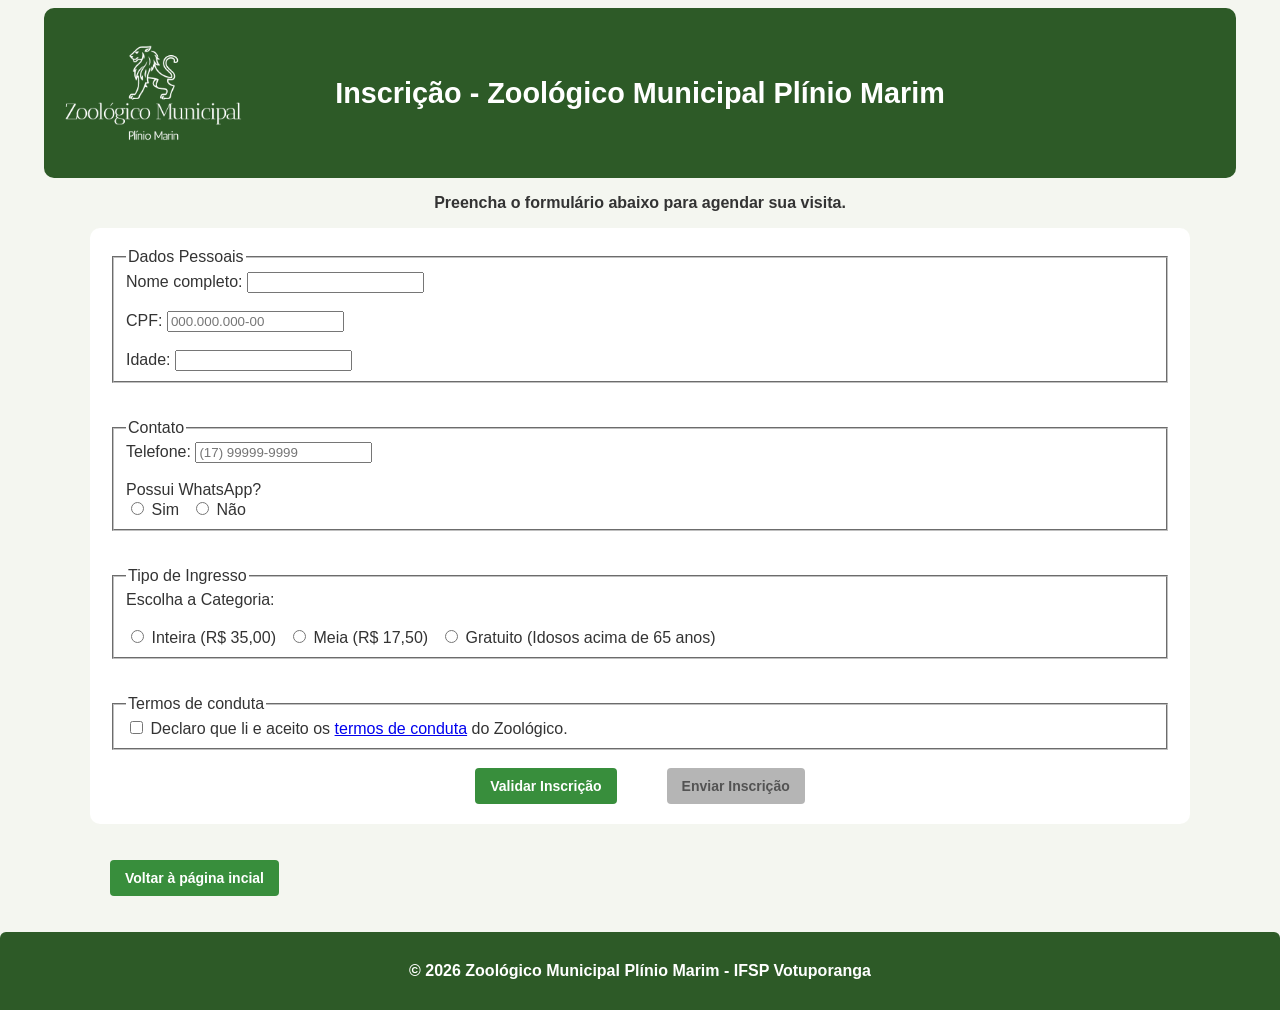
<file: inscricao/index.html>
<!DOCTYPE html>
<html lang="pt-br">

<head>
    <meta charset="UTF-8">
    <meta name="viewport" content="width=device-width, initial-scale=1.0">
    <title>Zoológico Municipal Plínio Marim - Inscrição para Visita</title>
    <link rel="stylesheet" href="style.css">
</head>

<body>
    <header>
        <img src="..\imagens\logos\logo-zoo-branco.png" alt="logo zoologico" id="logo-zoo">
        <h1 id="titulo-zoo">Inscrição - Zoológico Municipal Plínio Marim</h1>
        <div class="placeholder" ></div>
    </header>

    <main>
        <p>Preencha o formulário abaixo para agendar sua visita.</p>

        <form action="#" method="post">
            <fieldset>
                <legend>Dados Pessoais</legend>

                <div class="dadoPessoal">
                    <label for="nome">Nome completo:</label>
                    <input type="text" id="nome" name="nome" required>
                </div>

                <br>

                <div class="dadoPessoal">
                    <label for="cpf">CPF:</label>
                    <input type="text" id="cpf" name="cpf" placeholder="000.000.000-00" required>
                </div>

                <br>

                <div class="dadoPessoal">
                    <label for="idade">Idade:</label>
                    <input type="number" id="idade" name="idade" min="13" required>
                </div>
            </fieldset>

            <br><br>

            <fieldset>
                <legend>Contato</legend>

                <label for="telefone">Telefone:</label>
                <input type="tel" id="telefone" name="telefone" placeholder="(17) 99999-9999" required>
                <br><br>

                <label>Possui WhatsApp?</label>
                <div class="simNao">
                    <span>
                        <input type="radio" id="sim" name="whatsapp" value="Sim">
                        <label for="sim">Sim</label>
                    </span>

                    <span>
                        <input type="radio" id="nao" name="whatsapp" value="Não">
                        <label for="nao">Não</label>
                    </span>
                </div>    
                </fieldset>

            <br><br>

            <fieldset>
                <legend>Tipo de Ingresso</legend>

                <label>Escolha a Categoria:</label><br><br>
                <div class="categorias">
                    <span>
                        <input type="radio" id="inteira" name="categoria" value="Inteira">
                        <label for="inteira">Inteira (R$ 35,00)</label>
                    </span>

                    <span>
                        <input type="radio" id="meia" name="categoria" value="Meia">
                        <label for="meia">Meia (R$ 17,50)</label>
                    </span>

                    <span>
                        <input type="radio" id="gratis" name="categoria" value="Grátis">
                        <label for="gratis">Gratuito (Idosos acima de 65 anos)</label>
                    </span>
                </div>
            </fieldset>

            <br><br>

            <fieldset>
                <legend>Termos de conduta</legend>
                <input type="checkbox" id="termos" name="termos" required>
                <label for="termos">
                    Declaro que li e aceito os <a href="../termos/index.html" target="_blank">termos de conduta</a> do Zoológico.
                </label>
            </fieldset>

            <br>

            <p id="mensagem" hidden></p>

            <div class="botoes">
                <button type="button" id="botaoValidar">Validar Inscrição</button>
                <button type="button" id="botaoEnviar" disabled>Enviar Inscrição</button>
            </div>

        </form>
        
        <br><br>

        <div class="botaoInicio">
            <a href="../index.html">Voltar à página incial</a>
        </div>
        <br>
    </main>

    <br>

    <footer>
        © 2026 Zoológico Municipal Plínio Marim - IFSP Votuporanga
    </footer>

    <script src="script.js"></script>
</body>

</html>
</file>
<file: style.css>
* {
    font-family: Arial, Helvetica, sans-serif;
}

body {
    background-color: #F4F6F0;
    margin: 0;
}

header {
    display: flex;
    align-items: center;
    justify-content: space-between;
    padding: 0 20px;
    gap: 20px;
    background-color: #2D5A27;
    border-radius: 10px;
    height: 170px;
    max-width: 90vw;
    margin: 8px auto 0;
}

#logo-zoo, .placeholder {
    height: auto;
    width: 14vw;
}

#titulo-zoo {
    position: static;
    text-align: center;
    color: white;
    font-size: 1.8rem;
}

main {
    color: #333333;
    max-width: 1100px;
    margin: 0 auto;
}

section {
    border-radius: 10px;
}

.introducao {
    background-color: white;
    padding: 6px 20px;
    margin-top: 10px;
}

.introducao p {
    font-size: medium;
    letter-spacing: 1px;
    line-height: 1.5;
}

.animais {
    background-color: white;
    padding: 6px 20px;
}

.card-animal {
    background-color: #e0f0e0;
    padding: 15px;
    margin-bottom: 15px;
    border-radius: 8px;
    border-left: 5px solid #2c5e3b;
}

.detalhes {
    display: flex;
    background-color: white;
    padding: 6px 20px;
    border-radius: 10px;
    margin-top: 14px;
}

.fotoAnimal {
    display: flex;
    flex-direction: column;
    justify-content: center;
    margin-left: 20px;
    line-height: 2;
}

.fotoAnimal img {
    width: 100%;
    width: 408px;
    border-radius: 6px;
    margin-top: 23px;
}

.infoAnimal {
    display: flex;
    flex-direction: column;
    justify-content: center;
    align-items: center;
    text-align: center;
}

.infoBio {
    display: flex;
    flex-wrap: wrap;
    justify-content: center;
    gap: 10px 20px;
    text-align: center;
    padding: 10px;
    margin-top: 10px;
    border: 2px solid #d2d2d2;
    border-radius: 20px;
}

.detalhes img {
    width: 100%;
    height: auto;
}

.detalhes[hidden] {
    display: none;
}

.card-animal button {
    background-color: #388e3c;
    color: white;
    border: none;
    padding: 10px 15px;
    cursor: pointer;
    border-radius: 4px;
    font-size: 14px;
    font-weight: bold;
}

.card-animal button:hover {
    background-color: #2e7d32;
    text-decoration: underline;
}

.conservacao-axolotes {
    background-color: white;
    color: rgb(227, 25, 25);
    padding: 20px;
    border-radius: 10px;
    margin: 14px auto 0;
    text-align: center;
    max-width: 853px;
}

.img-conservacao-axolotes {
    display: flex;
    justify-content: center;
}

.img-conservacao-axolotes img {
    width: 90%;
}

.separador {
    display: flex;
    margin: 0 auto;
    max-width: 1100px;
    border-top: 4px dotted gray;
}

.inscricao {
    background-color: white;
    padding: 20px;
    text-align: center;
}

.botaoInscricao {
    background-color: #388e3c;
    color: white;
    text-decoration: none;
    padding: 10px 15px;
    margin-bottom: 15px;
    cursor: pointer;
    border-radius: 4px;
    font-size: 14px;
    font-weight: bold;
}

.botaoInscricao:hover {
    background-color: #2e7d32;
    text-decoration: underline;
}

footer {
    background-color: #2D5A27;
    text-align: center;
    padding: 30px;
    font-weight: bold;
    color: white;
    border-top-left-radius: 6px;
    border-top-right-radius: 6px;
}

@media (max-width: 1024px) {
    section {
        margin: 0 8px;
    }

    #logo-zoo, .placeholder {
        height: auto;
        width: 19%;
    }
}

@media (max-width: 768px) {
    header {
        height: auto;
        padding: 20px;
        text-align: center;
    }

    #logo-zoo {
        height: 70%;
        width: 16%;
    }

    #titulo-zoo {
        font-size: 1.2rem;
        margin-top: 10px;
    }

    .detalhes {
        flex-direction: column;
        align-items: center;
        padding: 10px;
    }

    .fotoAnimal {
        margin-left: 0;
        margin-top: 15px;
        text-align: center;
    }

    .fotoAnimal img {
        min-width: unset;
        max-width: 100%;
    }

    .infoBio {
        font-size: 14px;
        overflow-x: auto;
    }
}

@media (max-width: 425px) {
    header {
        margin: 8px 8px 0;
    }

    #logo-zoo {
        height: 50px;
        width: auto;
    }

    .placeholder {
        display: none;
    }
}

@media (max-width: 375px) {
    #logo-zoo {
        height: 60px;
        width: auto;
    }

    .placeholder {
        display: none;
    }
}
</file>
<file: inicio/style.css>
body {
    background-color: #F4F6F0;
    margin: 0;
}

header {
    display: flex;
    align-items: center;
    position: relative;
    margin: 8px auto 0;
    font-family: Arial, Helvetica, sans-serif;
    font-size: larger;
    background-color: #2D5A27;
    border-radius: 10px;
    height: 170px;
    max-width: 90vw;
}

#logo-zoo {
    z-index: 1;
    max-height: 60%;
    width: auto;
    padding: 27px;
}

#titulo-zoo {
    position: absolute;
    left: 50%;
    transform: translateX(-50%);
    color: white;
}

main {
    font-family: Arial, Helvetica, sans-serif;
    color: #333333;
    max-width: 1100px;
    margin: 0 auto;
}

section {
    border-radius: 10px;
}

.introducao {
    background-color: white;
    padding: 6px 20px;
    margin-top: 10px;
}

.introducao p {
    font-size: medium;
    letter-spacing: 1px;
    line-height: 1.5;
}

.animais {
    background-color: white;
    padding: 6px 20px;
}

.card-animal {
    background-color: #e0f0e0;
    padding: 15px;
    margin-bottom: 15px;
    border-radius: 8px;
    border-left: 5px solid #2c5e3b;
}

.detalhes {
    display: flex;
    background-color: white;
    padding: 6px 20px;
    border-radius: 10px;
    margin-top: 14px;
}

.fotoAnimal {
    display: flex;
    flex-direction: column;
    justify-content: center;
    margin-left: 20px;
    line-height: 2;
}

.fotoAnimal img {
    min-width: 408px;
    max-width: 408px;
    border-radius: 6px;
    margin-top: 23px;
}

.infoAnimal {
    display: flex;
    flex-direction: column;
    justify-content: center;
    align-items: center;
    text-align: center;
}

.infoBio {
    text-align: center;
    line-height: 26px;
    padding: 10px;
    margin-top: 10px;
    border: 2px solid #d2d2d2;
    border-radius: 20px;
}

.detalhes img {
    width: 100%;
    height: auto;
}

.detalhes[hidden] {
    display: none;
}

.card-animal button {
    background-color: #388e3c;
    color: white;
    border: none;
    padding: 10px 15px;
    cursor: pointer;
    border-radius: 4px;
    font-size: 14px;
    font-weight: bold;
}

.card-animal button:hover {
    background-color: #2e7d32;
    text-decoration: underline;
}

.conservacao-axolotes {
    background-color: white;
    color: rgb(227, 25, 25);
    padding: 20px;
    border-radius: 10px;
    margin-top: 14px;
    text-align: center;
}

.img-conservacao-axolotes {
    display: flex;
    justify-content: center;
}

.separador {
    display: flex;
    margin: 0 auto;
    max-width: 1100px;
    border-top: 4px dotted gray;
}

.inscricao {
    background-color: white;
    padding: 20px;
    text-align: center;
}

.botaoInscricao {
    background-color: #388e3c;
    color: white;
    text-decoration: none;
    padding: 10px 15px;
    margin-bottom: 15px;
    cursor: pointer;
    border-radius: 4px;
    font-size: 14px;
    font-weight: bold;
}

.botaoInscricao:hover {
    background-color: #2e7d32;
    text-decoration: underline;
}

footer {
    background-color: #2D5A27;
    text-align: center;
    padding: 30px;
    font-family: Arial, Helvetica, sans-serif;
    font-weight: bold;
    color: white;
    border-top-left-radius: 6px;
    border-top-right-radius: 6px;
}
</file>
<file: inscricao/style.css>
* {
    font-family: Arial, Helvetica, sans-serif;
}

body {
    background-color: #F4F6F0;
    margin: 0 auto;
}

header {
    display: flex;
    align-items: center;
    justify-content: space-between;
    padding: 0 20px;
    gap: 20px;
    background-color: #2D5A27;
    border-radius: 10px;
    height: 170px;
    max-width: 90vw;
    margin: 8px auto 0;
}

#logo-zoo, .placeholder {
    height: auto;
    width: 14vw;
}

#titulo-zoo {
    position: static;
    text-align: center;
    color: white;
    font-size: 1.8rem;
}

main {
    color: #333333;
    max-width: 1100px;
    margin: 0 auto;
}

main p {
    text-align: center;
    font-weight: bold;
}

form {
    background-color: white;
    padding: 20px;
    border-radius: 10px;
}

.categorias {
    display: flex;
    flex-wrap: wrap;
    gap: 12px;
}

.simNao {
    display: flex;
    flex-wrap: wrap;
    gap: 12px;
}

#mensagem {
    margin: 15px 200px 30px;
    padding: 15px;
    border-radius: 4px;
    font-weight: bold;
}

.botoes {
    display: flex;
    justify-content: center;
    gap: 50px;
}

#botaoValidar {
    background-color: #388e3c;
    color: white;
    border: none;
    padding: 10px 15px;
    cursor: pointer;
    border-radius: 4px;
    font-size: 14px;
    font-weight: bold;
}

#botaoValidar:hover {
    background-color: #2e7d32;
    text-decoration: underline;
}

#botaoEnviar {
    background-color: #b5b5b5;
    color: rgb(83, 83, 83);
    border: none;
    padding: 10px 15px;
    border-radius: 4px;
    font-size: 14px;
    font-weight: bold;
}

#botaoEnviar.ativo {
    background-color: #388e3c;
    color: white;
    cursor: pointer;
}

#botaoEnviar.ativo:hover {
    text-decoration: underline;
    background-color: #2e7d32;
}

.botaoInicio {
    background-color: #388e3c;
    padding: 10px 15px;
    margin: 0 auto 0 20px;
    cursor: pointer;
    border-radius: 4px;
    font-size: 14px;
    font-weight: bold;
    width: fit-content;
}

.botaoInicio:hover {
    background-color: #2e7d32;
}

.botaoInicio a {
    color: white;
    text-decoration: none;
}

.botaoInicio a:hover {
    text-decoration: underline;
}

footer {
    background-color: #2D5A27;
    text-align: center;
    padding: 30px;
    font-weight: bold;
    color: white;
    border-top-left-radius: 6px;
    border-top-right-radius: 6px;
}

@media (max-width: 1024px) {
    main {
        margin: 0 8px;
    }

    #logo-zoo, .placeholder {
        height: auto;
        width: 19%;
    }
}

@media (max-width: 768px) {
    header {
        height: auto;
        padding: 20px;
        text-align: center;
    }

    #logo-zoo {
        height: 70%;
        width: 16%;
    }

    #titulo-zoo {
        font-size: 1.2rem;
        margin-top: 10px;
    }

    #mensagem {
        margin: 15px 60px 30px;
        padding: 15px;
        border-radius: 4px;
        font-weight: bold;
    }
}

@media (max-width: 425px) {
    header {
        margin: 8px 8px 0;
    }

    #logo-zoo {
        height: 50px;
        width: auto;
    }

    .placeholder {
        display: none;
    }

    .botaoInicio {
        margin: 0 auto;
    }

    #mensagem {
        margin: 15px 50px 30px;
        padding: 15px;
        border-radius: 4px;
        font-weight: bold;
    }
}

@media (max-width: 375px) {
    #logo-zoo {
        height: 60px;
        width: auto;
    }

    .placeholder {
        display: none;
    }

    .dadoPessoal {
        display: flex;
        flex-direction: column;
    }
}

@media (max-width: 320px) {
    #logo-zoo {
        height: 50px;
        width: auto;
    }
}
</file>
